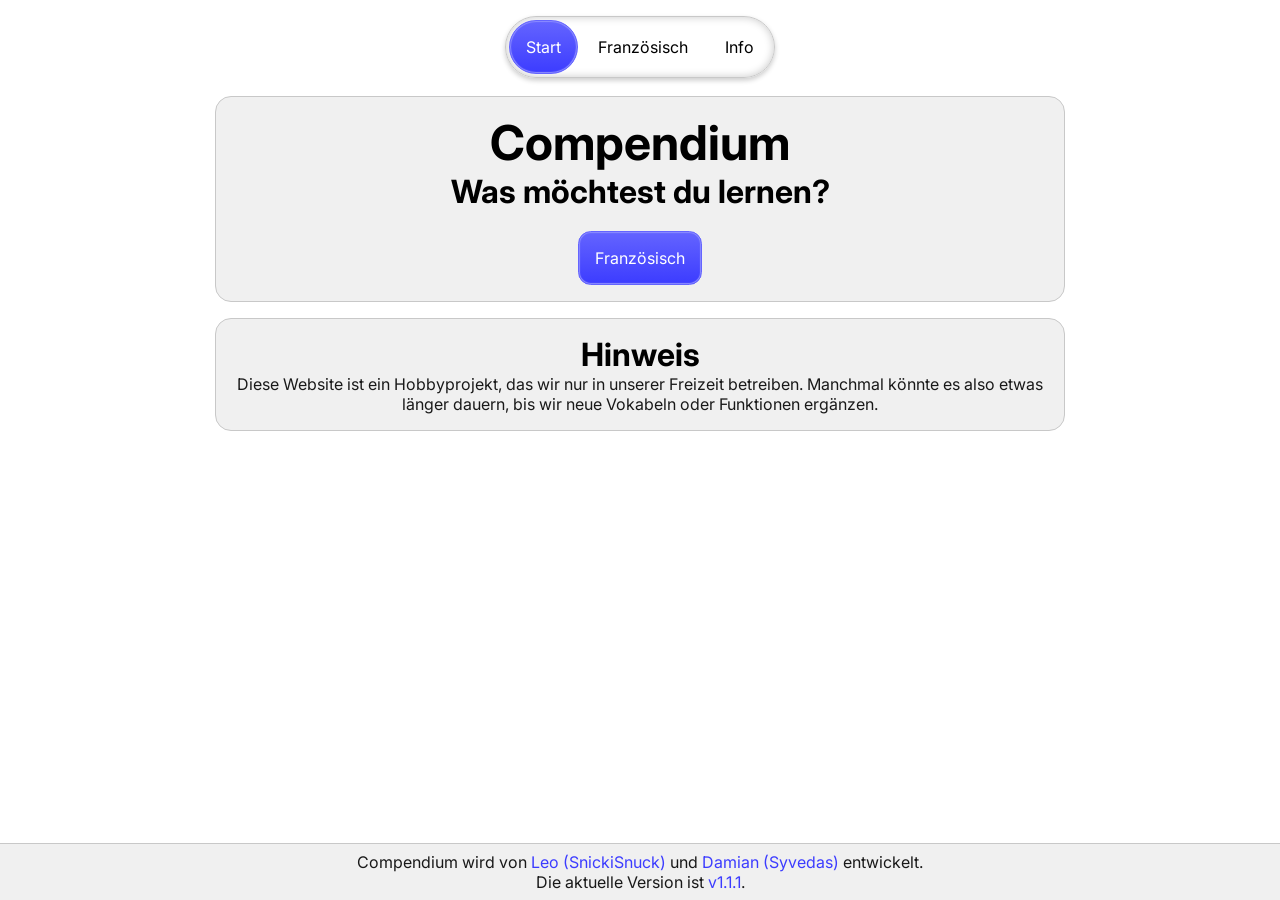
<file: index.html>
<!DOCTYPE html>
<html lang="en">
<head>
  <meta charset="UTF-8">
  <meta name="viewport" content="width=device-width, initial-scale=1.0">
  <title>Compendium</title>
  <link rel="stylesheet" href="style.css">
  <link rel="icon" href="./img/icon.png">
  <link rel="preconnect" href="https://fonts.googleapis.com">
  <link rel="preconnect" href="https://fonts.gstatic.com" crossorigin>
  <link href="https://fonts.googleapis.com/css2?family=Inter:ital,opsz,wght@0,14..32,100..900;1,14..32,100..900&display=swap" rel="stylesheet"> 
</head>
<body>
  <nav>
    <ul>
      <li><a class="nav-active">Start</a></li>
      <li><a href="./french">Französisch</a>
      </li>
      <li><a href="./info">Info</a></li>
    </ul>
  </nav>

  <div class="content-column">
    <div class="main">
      <h1>Compendium</h1><h2>Was möchtest du lernen?</h2><br>
      <a href="./french"><button>Französisch</button></a>
    </div>
    <div class="main">
      <h2>Hinweis</h2>
      <p>Diese Website ist ein Hobbyprojekt, das wir nur in unserer Freizeit betreiben. Manchmal könnte es also etwas länger dauern, bis wir neue Vokabeln oder Funktionen ergänzen.</p>
    </div>
  </div>

<footer>Compendium wird von <a href="https://github.com/SnickiSnuck" target="_blank">Leo (SnickiSnuck)</a> und <a href="https://github.com/Syvedas" target="_blank">Damian (Syvedas)</a> entwickelt. <br>Die aktuelle Version ist <a href="https://github.com/SnickiSnuck/compendium/releases" target="_blank">v1.1.1</a>.</footer>
</body>
</html>
</file>
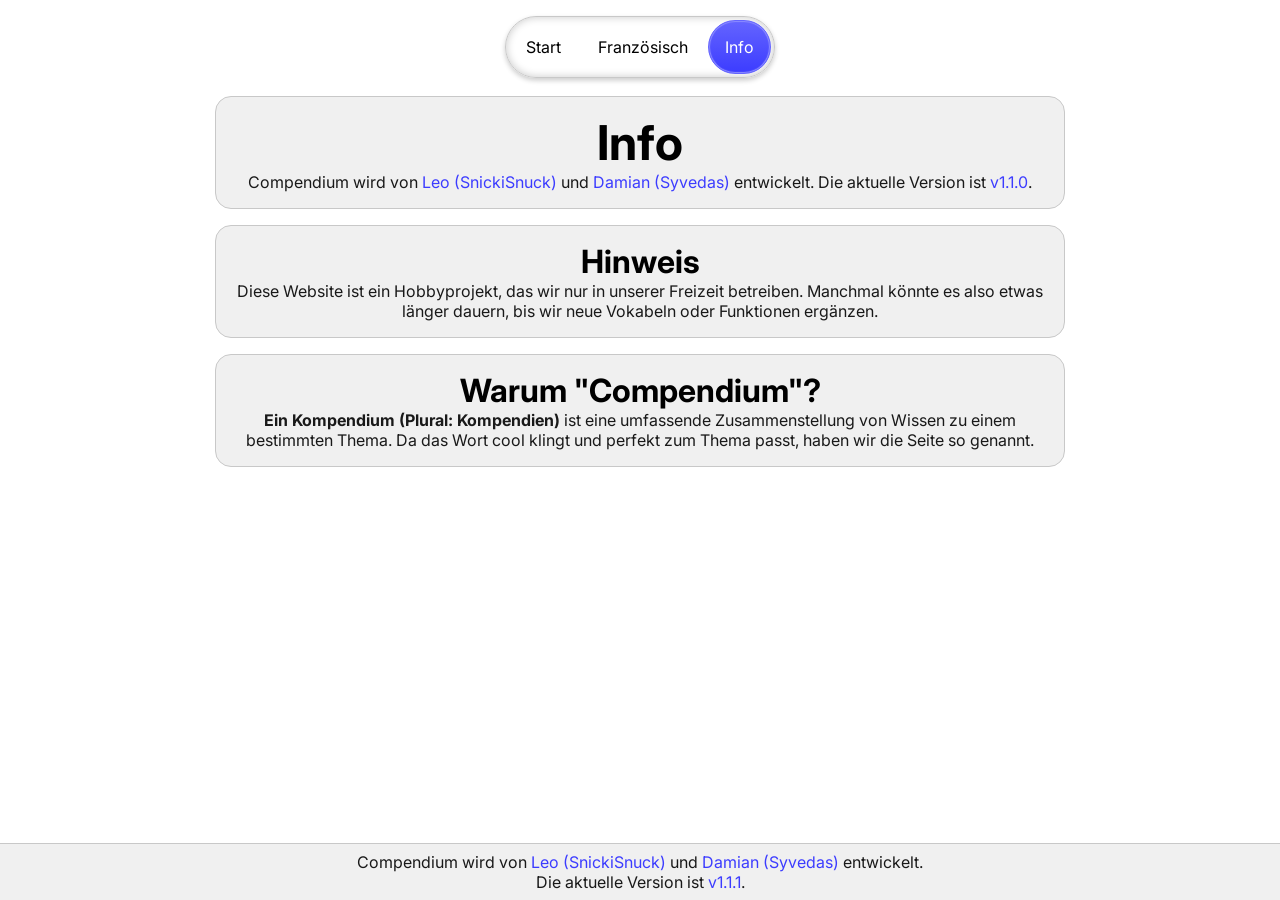
<file: info.html>
<!DOCTYPE html>
<html lang="en">
<head>
  <meta charset="UTF-8">
  <meta name="viewport" content="width=device-width, initial-scale=1.0">
  <title>Compendium</title>
  <link rel="stylesheet" href="style.css">
  <link rel="icon" href="./img/icon.png">
  <link rel="preconnect" href="https://fonts.googleapis.com">
  <link rel="preconnect" href="https://fonts.gstatic.com" crossorigin>
  <link href="https://fonts.googleapis.com/css2?family=Inter:ital,opsz,wght@0,14..32,100..900;1,14..32,100..900&display=swap" rel="stylesheet"> 
</head>
<body>
  <nav>
    <ul>
      <li><a href="./">Start</a></li>
      <li><a href="./french">Französisch</a></li>
      <li><a class="nav-active">Info</a></li>
    </ul>
  </nav>

  <div class="content-column">
    <div class="main">
      <h1>Info</h1>
      <p>Compendium wird von <a href="https://github.com/SnickiSnuck" target="_blank">Leo (SnickiSnuck)</a> und <a href="https://github.com/Syvedas" target="_blank">Damian (Syvedas)</a> entwickelt. Die aktuelle Version ist <a href="https://github.com/SnickiSnuck/compendium/releases" target="_blank">v1.1.0</a>.</p>
    </div>
    <div class="main">
      <h2>Hinweis</h2>
      <p>Diese Website ist ein Hobbyprojekt, das wir nur in unserer Freizeit betreiben. Manchmal könnte es also etwas länger dauern, bis wir neue Vokabeln oder Funktionen ergänzen.</p>
    </div>
    <div class="main">
      <h2>Warum "Compendium"?</h2>
      <p><b>Ein Kompendium (Plural: Kompendien)</b> ist eine umfassende Zusammenstellung von Wissen zu einem bestimmten Thema. Da das Wort cool klingt und perfekt zum Thema passt, haben wir die Seite so genannt.</p>
    </div>
  </div>
  <footer>Compendium wird von <a href="https://github.com/SnickiSnuck" target="_blank">Leo (SnickiSnuck)</a> und <a href="https://github.com/Syvedas" target="_blank">Damian (Syvedas)</a> entwickelt. <br>Die aktuelle Version ist <a href="https://github.com/SnickiSnuck/compendium/releases" target="_blank">v1.1.1</a>.</footer>
</body>
</html>
</file>
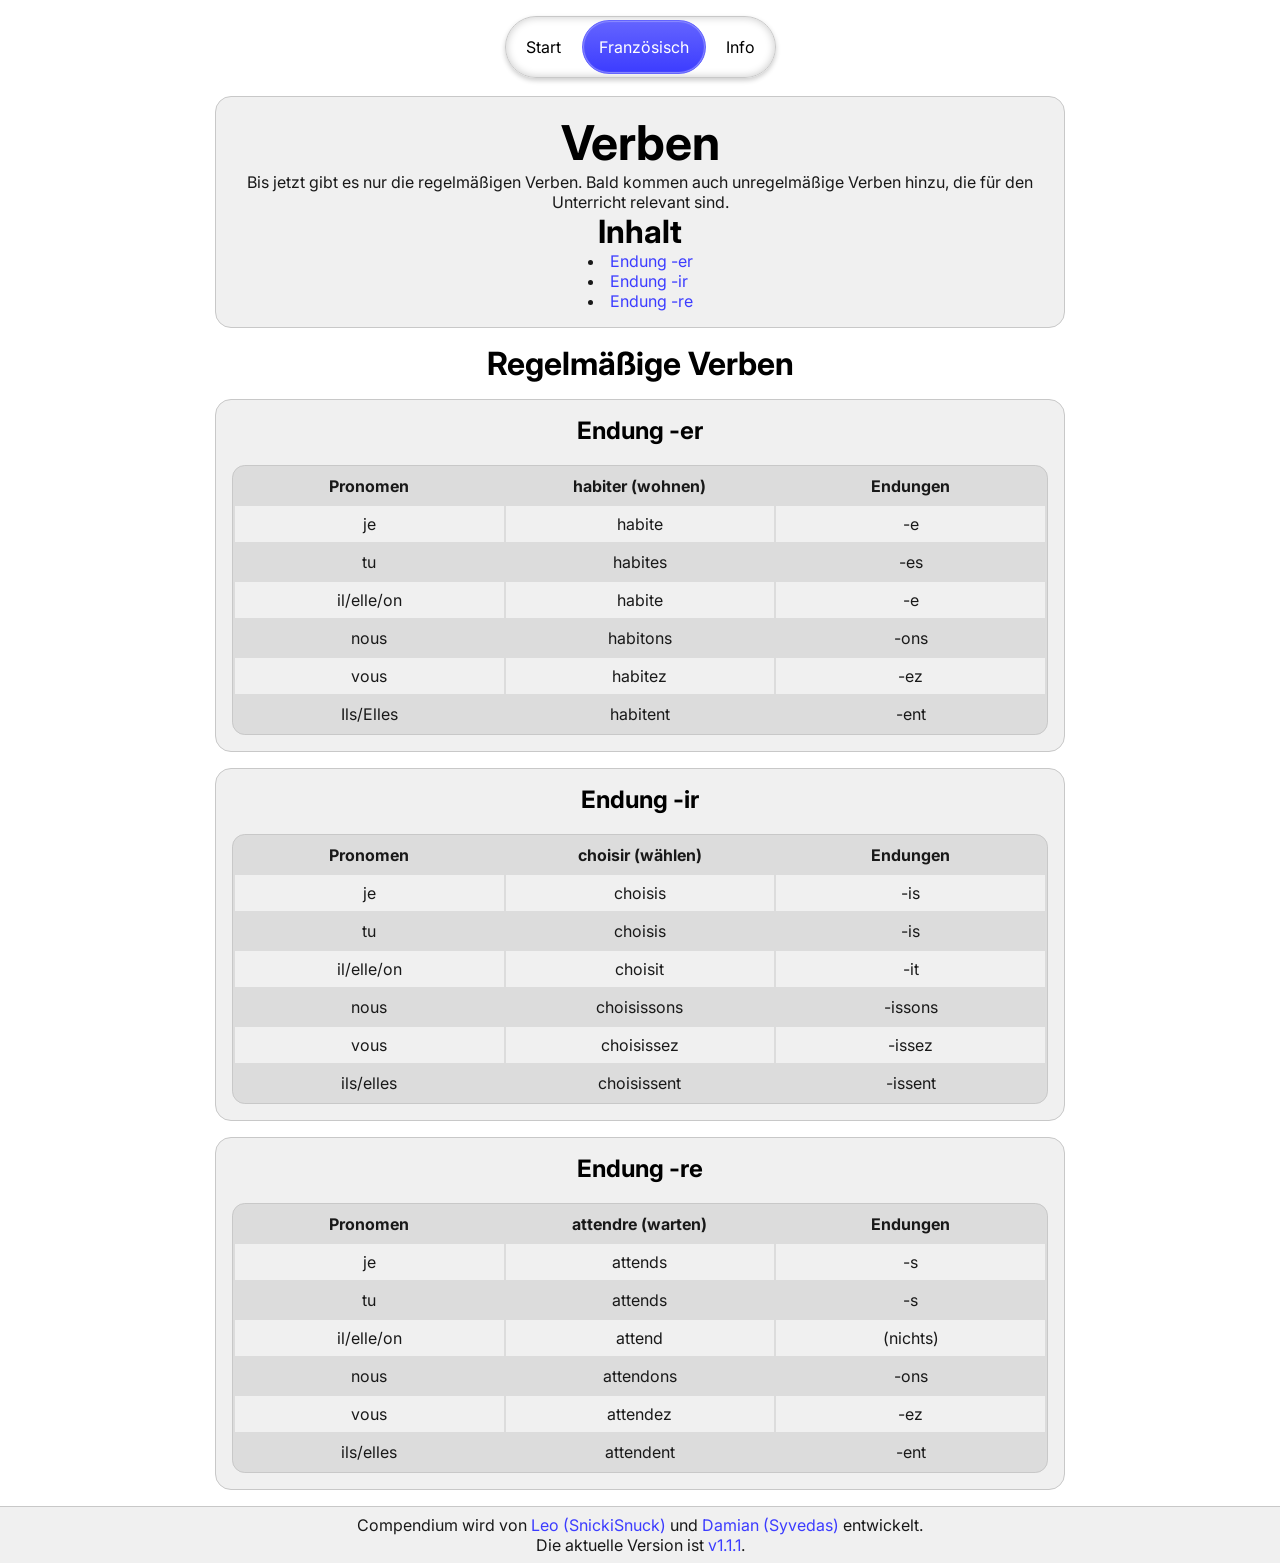
<file: french/verbs.html>
<!DOCTYPE html>
<html lang="en">
<head>
  <meta charset="UTF-8">
  <meta name="viewport" content="width=device-width, initial-scale=1.0">
  <title>Compendium</title>
  <link rel="stylesheet" href="../style.css">
  <link rel="icon" href="../img/icon.png">
  <link rel="preconnect" href="https://fonts.googleapis.com">
  <link rel="preconnect" href="https://fonts.gstatic.com" crossorigin>
  <link href="https://fonts.googleapis.com/css2?family=Inter:ital,opsz,wght@0,14..32,100..900;1,14..32,100..900&display=swap" rel="stylesheet">
</head>
<body id="top">
  <nav>
    <ul>
      <li><a href="../">Start</a></li>
      <li><a href="../french" class="nav-active" style="cursor: pointer;">Französisch</a></li>
      <li><a href="../info">Info</a></li>
    </ul>
  </nav>

<div class="content-column">
    <div class="main">
    <h1>Verben</h1>
    <p>Bis jetzt gibt es nur die regelmäßigen Verben. Bald kommen auch unregelmäßige Verben hinzu, die für den Unterricht relevant sind.</p>
    <h2>Inhalt</h2>
    <ul>
      <li><a href="#regular01">Endung -er</a></li>
      <li><a href="#regular02">Endung -ir</a></li>
      <li><a href="#regular03">Endung -re</a></li>
    </ul>
  </div>

<h2 id="regular01">Regelmäßige Verben</h2>
  <div class="main">
    <h3>Endung -er</h3><br>
    <table>
        <tr>
            <th>Pronomen</th>
            <th>habiter (wohnen)</th>
            <th>Endungen</th>
        </tr>
        <tr>
            <td>je</td>
            <td>habite</td>
            <td>-e</td>
        </tr>
        <tr>
            <td>tu</td>
            <td>habites</td>
            <td>-es</td>
        </tr>
        <tr>
            <td>il/elle/on</td>
            <td>habite</td>
            <td>-e</td>
        </tr>
        <tr>
            <td>nous</td>
            <td>habitons</td>
            <td>-ons</td>
        </tr>
        <tr>
            <td>vous</td>
            <td>habitez</td>
            <td>-ez</td>
        </tr>
        <tr>
            <td>Ils/Elles</td>
            <td>habitent</td>
            <td>-ent</td>
        </tr>
    </table>
  </div>

  <div class="main">
    <h3 id="regular02">Endung -ir</h3><br>
    <table>
        <tr>
            <th>Pronomen</th>
            <th>choisir (wählen)</th>
            <th>Endungen</th>
        </tr>
        <tr>
            <td>je</td>
            <td>choisis</td>
            <td>-is</td>
        </tr>
        <tr>
            <td>tu</td>
            <td>choisis</td>
            <td>-is</td>
        </tr>
        <tr>
            <td>il/elle/on</td>
            <td>choisit</td>
            <td>-it</td>
        </tr>
        <tr>
            <td>nous</td>
            <td>choisissons</td>
            <td>-issons</td>
        </tr>
        <tr>
            <td>vous</td>
            <td>choisissez</td>
            <td>-issez</td>
        </tr>
        <tr>
            <td>ils/elles</td>
            <td>choisissent</td>
            <td>-issent</td>
        </tr>
    </table>
  </div>

  <div class="main">
    <h3 id="regular03">Endung -re</h3><br>
    <table>
        <tr>
            <th>Pronomen</th>
            <th>attendre (warten)</th>
            <th>Endungen</th>
        </tr>
        <tr>
            <td>je</td>
            <td>attends</td>
            <td>-s</td>
        </tr>
        <tr>
            <td>tu</td>
            <td>attends</td>
            <td>-s</td>
        </tr>
        <tr>
            <td>il/elle/on</td>
            <td>attend</td>
            <td>(nichts)</td>
        </tr>
        <tr>
            <td>nous</td>
            <td>attendons</td>
            <td>-ons</td>
        </tr>
        <tr>
            <td>vous</td>
            <td>attendez</td>
            <td>-ez</td>
        </tr>
        <tr>
            <td>ils/elles</td>
            <td>attendent</td>
            <td>-ent</td>
        </tr>
    </table>
  </div>
</div>

<button class="scroll-button" id="scrollButton"><img src="../img/arrow.png" alt=""></button>
<footer>Compendium wird von <a href="https://github.com/SnickiSnuck" target="_blank">Leo (SnickiSnuck)</a> und <a href="https://github.com/Syvedas" target="_blank">Damian (Syvedas)</a> entwickelt. <br> Die aktuelle Version ist <a href="https://github.com/SnickiSnuck/compendium/releases" target="_blank">v1.1.1</a>.</footer>

<script src="../script.js"></script>
</body>
</html>
</file>
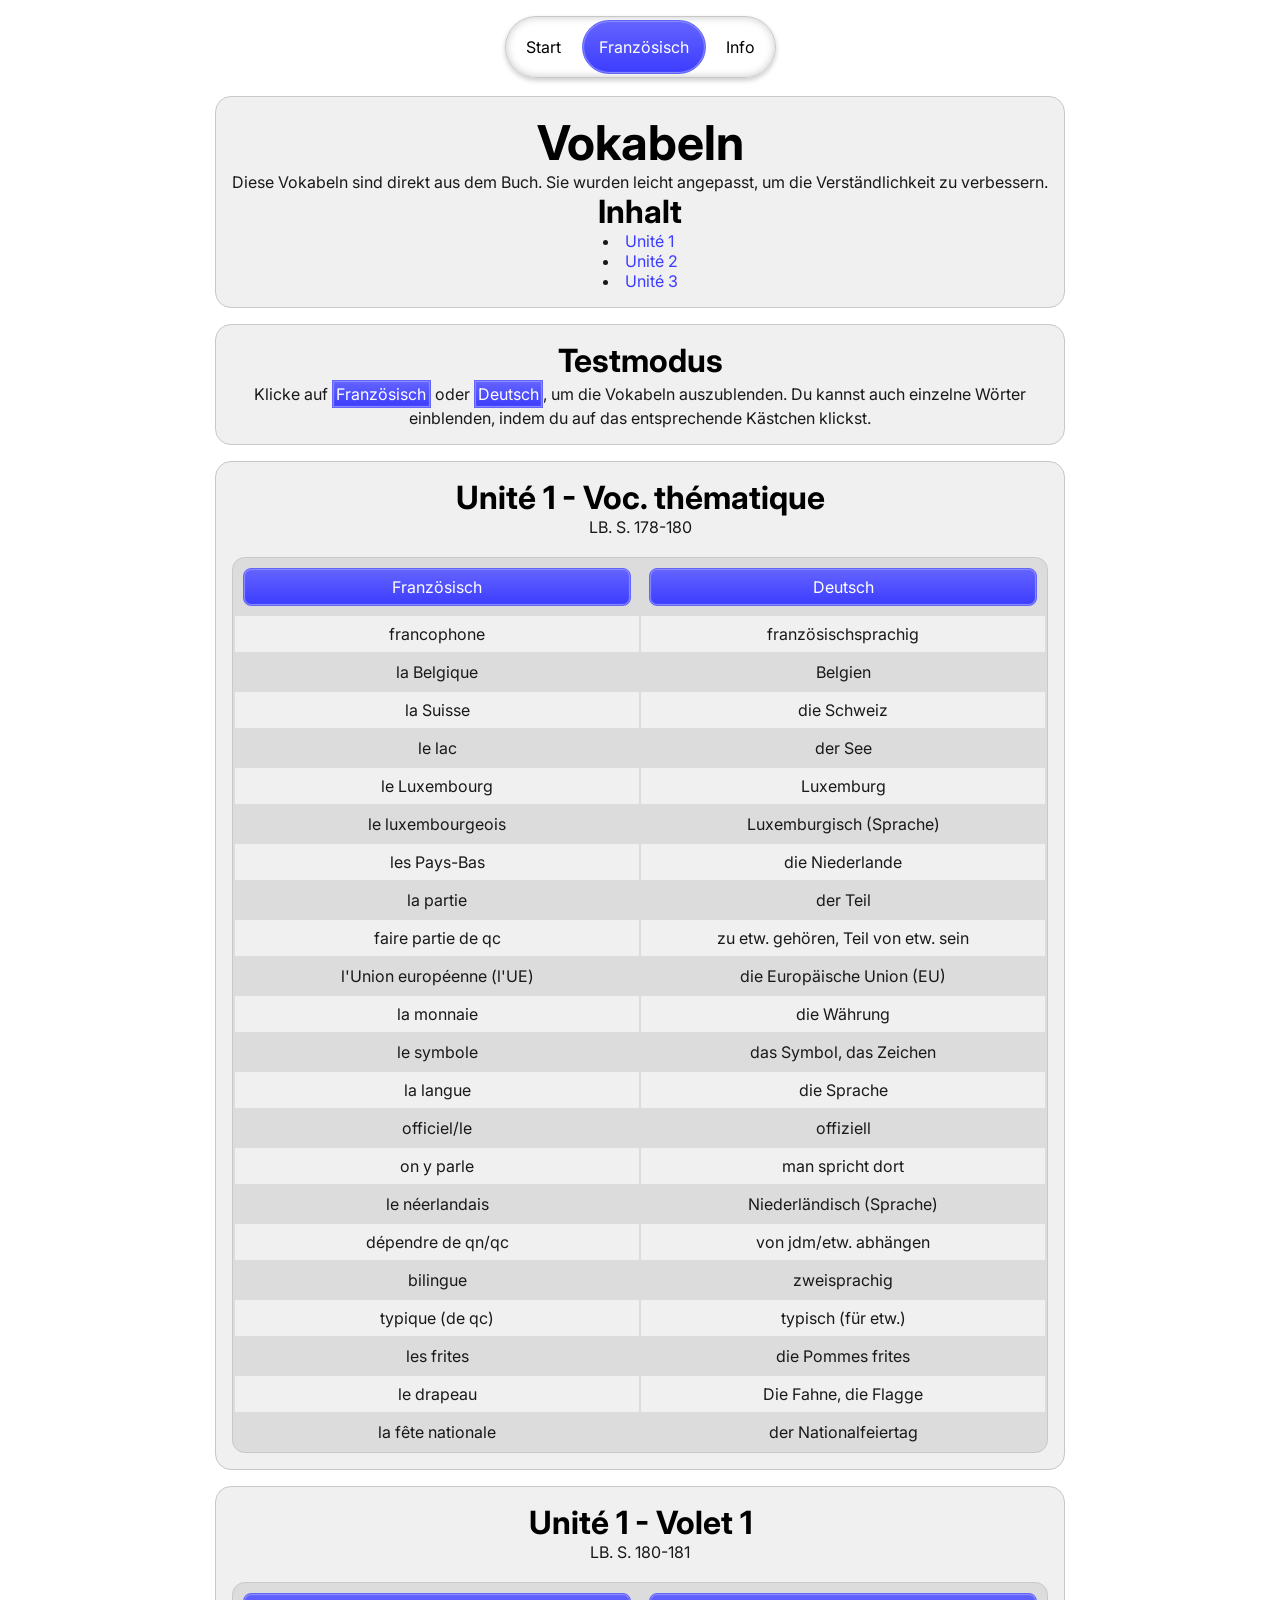
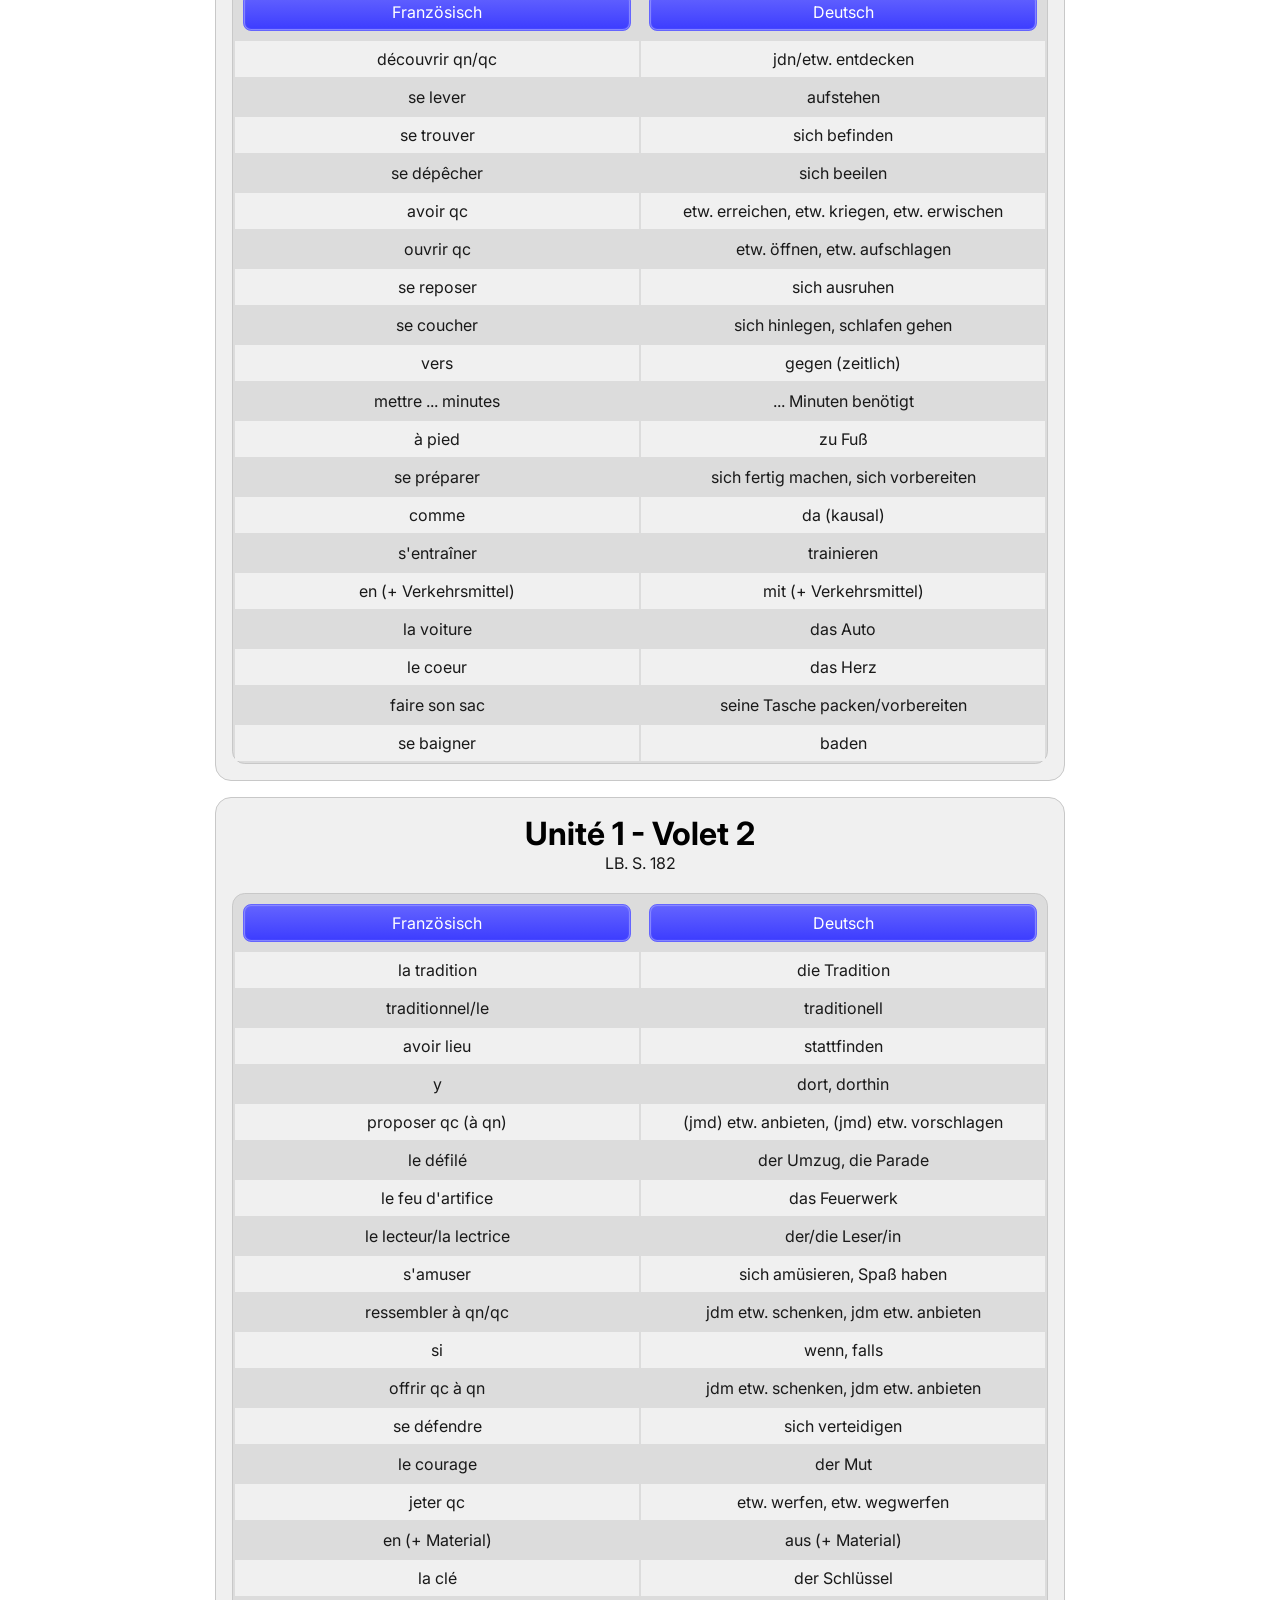
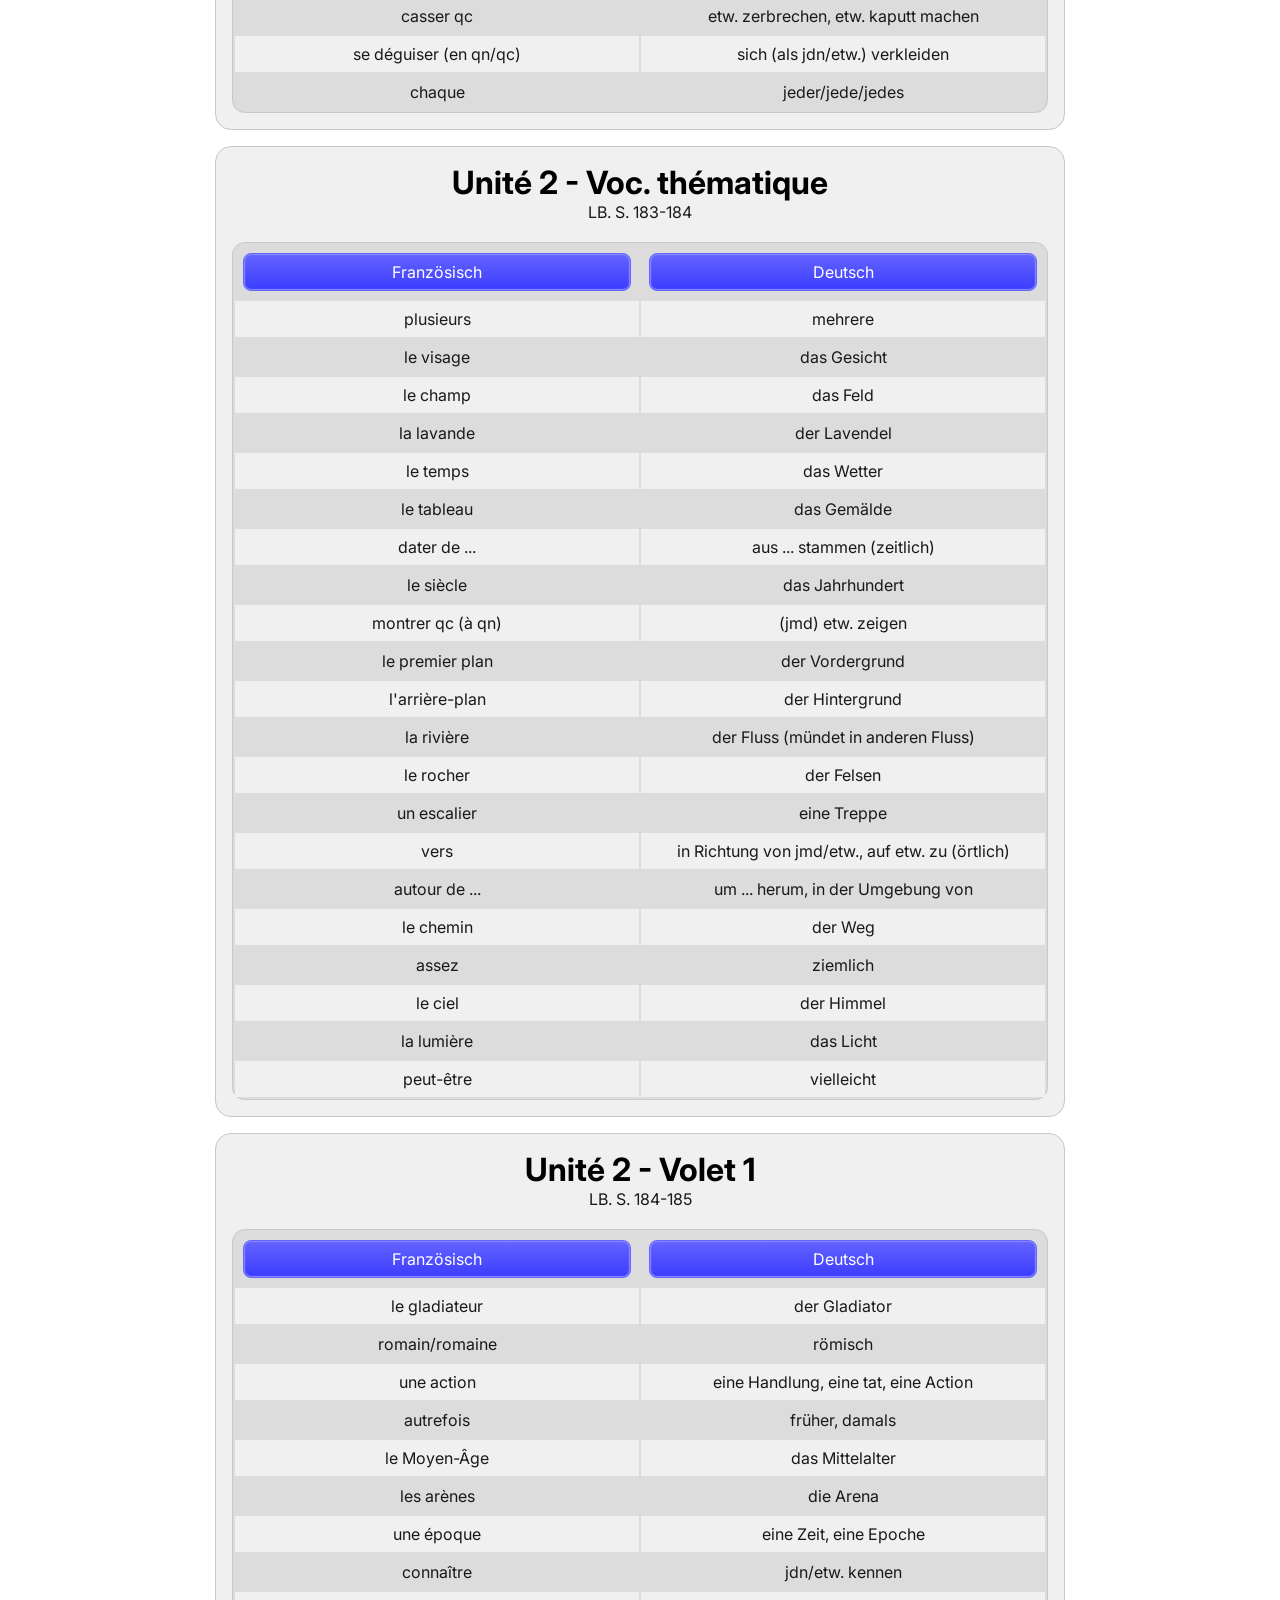
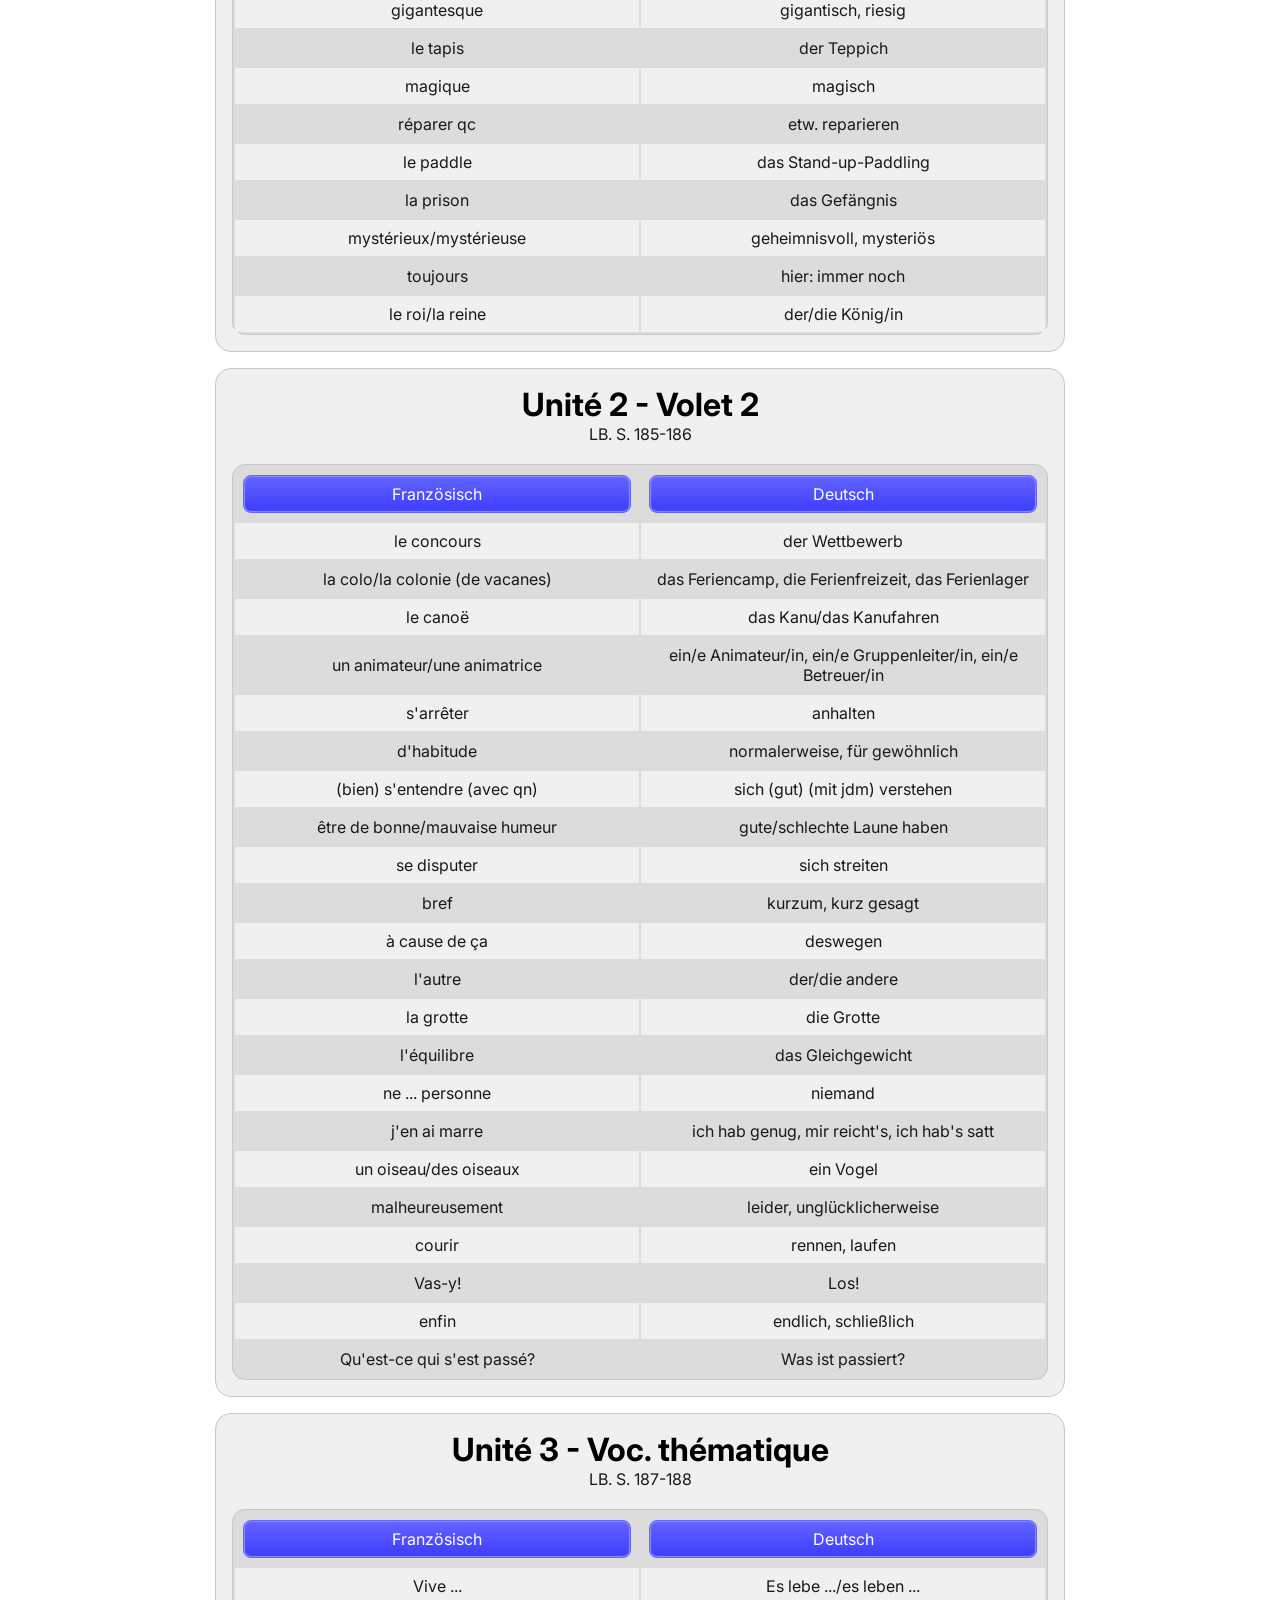
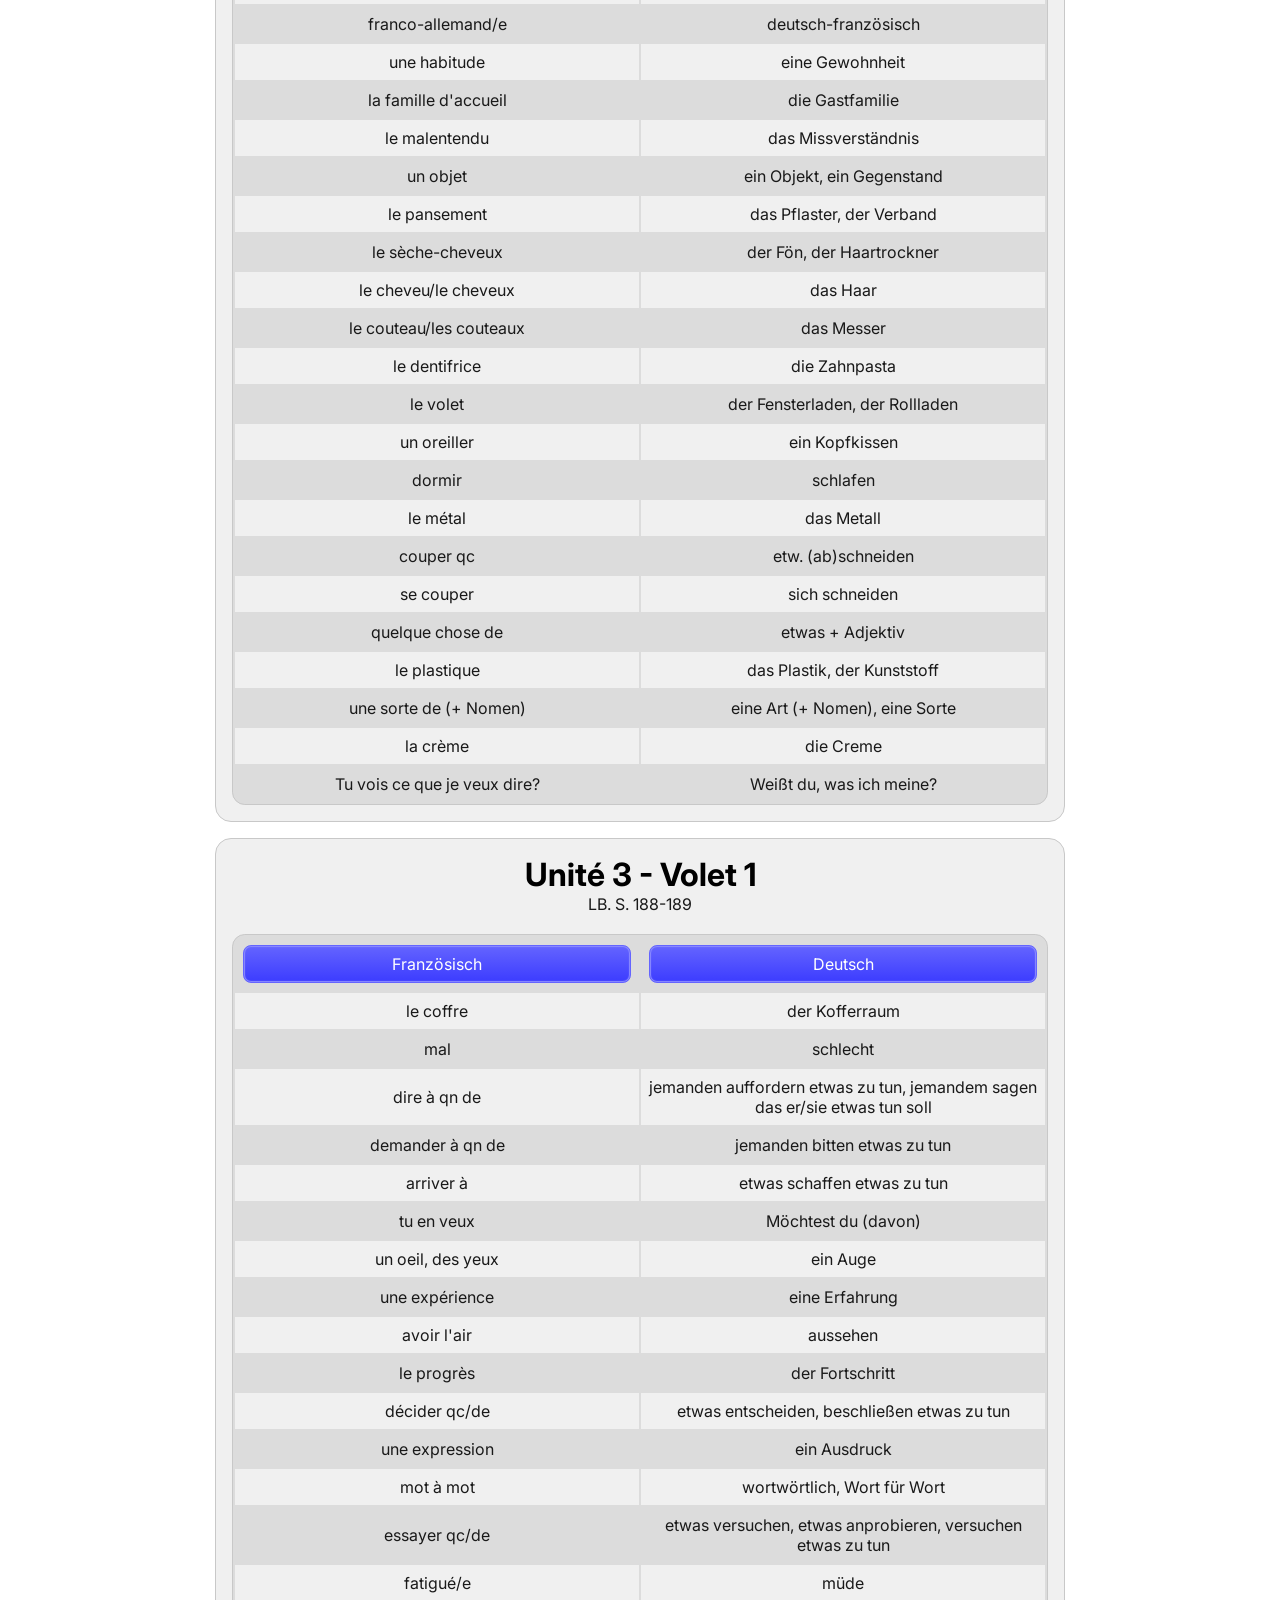
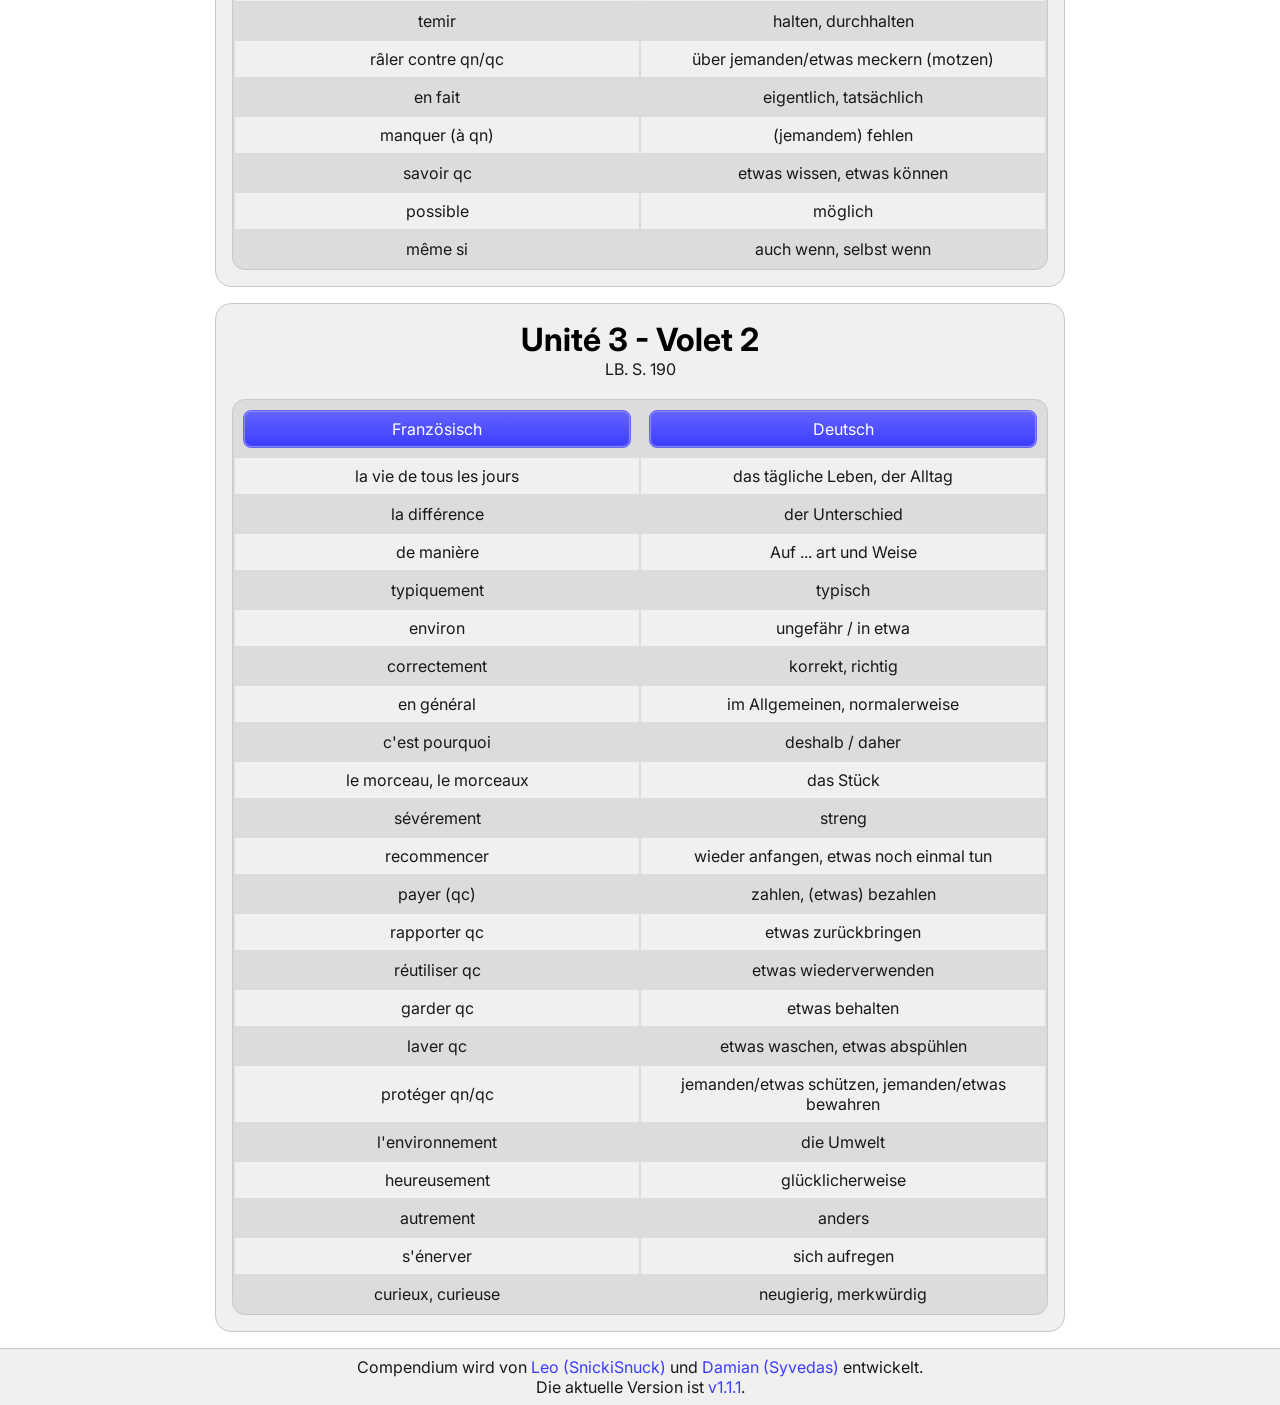
<file: french/vocab.html>
<!DOCTYPE html>
<html lang="en">
<head>
  <meta charset="UTF-8">
  <meta name="viewport" content="width=device-width, initial-scale=1.0">
  <title>Compendium</title>
  <link rel="stylesheet" href="../style.css">
  <link rel="icon" href="../img/icon.png">
  <link rel="preconnect" href="https://fonts.googleapis.com">
  <link rel="preconnect" href="https://fonts.gstatic.com" crossorigin>
  <link href="https://fonts.googleapis.com/css2?family=Inter:ital,opsz,wght@0,14..32,100..900;1,14..32,100..900&display=swap" rel="stylesheet">
</head>
<body>
  <nav>
    <ul>
      <li><a href="../">Start</a></li>
      <li><a href="../french" class="nav-active" style="cursor: pointer;">Französisch</a></li>
      <li><a href="../info">Info</a></li>
    </ul>
  </nav>

<div class="content-column">
    <div class="main">
    <h1>Vokabeln</h1>
    <p>Diese Vokabeln sind direkt aus dem Buch. Sie wurden leicht angepasst, um die Verständlichkeit zu verbessern.</p>
    <h2>Inhalt</h2>
    <ul>
      <li><a href="#unit01">Unité 1</a></li>
      <li><a href="#unit02">Unité 2</a></li>
      <li><a href="#unit03">Unité 3</a></li>
    </ul>
  </div>

  <div class="main">
    <h2>Testmodus</h2>
    <p>Klicke auf <button style="padding: .2rem; border-radius: 0;" onclick="toggleCover(1)">Französisch</button> oder <button style="padding: .2rem; border-radius: 0;" onclick="toggleCover(2)">Deutsch</button>, um die Vokabeln auszublenden. Du kannst auch einzelne Wörter einblenden, indem du auf das entsprechende Kästchen klickst.</p>
  </div>

  <div class="main">
    <h2 id="unit01">Unité 1 - Voc. thématique</h2>
    <p>LB. S. 178-180</p><br>
    <table>
            <th><button onclick="toggleCover(1)">Französisch</button></th>
            <th><button onclick="toggleCover(2)">Deutsch</button></th>
        <tr>
            <td>francophone</td>
            <td>französischsprachig</td>
        </tr>
        <tr>
            <td>la Belgique</td>
            <td>Belgien</td>
        </tr>
        <tr>
            <td>la Suisse</td>
            <td>die Schweiz</td>
        </tr>
        <tr>
            <td>le lac</td>
            <td>der See</td>
        </tr>
        <tr>
            <td>le Luxembourg</td>
            <td>Luxemburg</td>
        </tr>
        <tr>
            <td>le luxembourgeois</td>
            <td>Luxemburgisch (Sprache)</td>
        </tr>
        <tr>
            <td>les Pays-Bas</td>
            <td>die Niederlande</td>
        </tr>
        <tr>
            <td>la partie</td>
            <td>der Teil</td>
        </tr>
        <tr>
            <td>faire partie de qc</td>
            <td>zu etw. gehören, Teil von etw. sein</td>
        </tr>
        <tr>
            <td>l'Union européenne (l'UE)</td>
            <td>die Europäische Union (EU)</td>
        </tr>
        <tr>
            <td>la monnaie</td>
            <td>die Währung</td>
        </tr>
        <tr>
            <td>le symbole</td>
            <td>das Symbol, das Zeichen</td>
        </tr>
        <tr>
            <td>la langue</td>
            <td>die Sprache</td>
        </tr>
        <tr>
            <td>officiel/le</td>
            <td>offiziell</td>
        </tr>
        <tr>
            <td>on y parle</td>
            <td>man spricht dort</td>
        </tr>
        <tr>
            <td>le néerlandais</td>
            <td>Niederländisch (Sprache)</td>
        </tr>
        <tr>
            <td>dépendre de qn/qc</td>
            <td>von jdm/etw. abhängen</td>
        </tr>
        <tr>
            <td>bilingue</td>
            <td>zweisprachig</td>
        </tr>
        <tr>
            <td>typique (de qc)</td>
            <td>typisch (für etw.)</td>
        </tr>
        <tr>
            <td>les frites</td>
            <td>die Pommes frites</td>
        </tr>
        <tr>
            <td>le drapeau</td>
            <td>Die Fahne, die Flagge</td>
        </tr>
        <tr>
            <td>la fête nationale</td>
            <td>der Nationalfeiertag</td>
        </tr>
    </table>
  </div>

  <div class="main">
    <h2>Unité 1 - Volet 1</h2>
    <p>LB. S. 180-181</p><br>
    <table>
        <tr>
            <th><button onclick="toggleCover(1)">Französisch</button></th>
            <th><button onclick="toggleCover(2)">Deutsch</button></th>
        </tr>
        <tr>
            <td>découvrir qn/qc</td>
            <td>jdn/etw. entdecken</td>
        </tr>
        <tr>
            <td>se lever</td>
            <td>aufstehen</td>
        </tr>
        <tr>
            <td>se trouver</td>
            <td>sich befinden</td>
        </tr>
        <tr>
            <td>se dépêcher</td>
            <td>sich beeilen</td>
        </tr>
        <tr>
            <td>avoir qc</td>
            <td>etw. erreichen, etw. kriegen, etw. erwischen</td>
        </tr>
        <tr>
            <td>ouvrir qc</td>
            <td>etw. öffnen, etw. aufschlagen</td>
        </tr>
        <tr>
            <td>se reposer</td>
            <td>sich ausruhen</td>
        </tr>
        <tr>
            <td>se coucher</td>
            <td>sich hinlegen, schlafen gehen</td>
        </tr>
        <tr>
            <td>vers</td>
            <td>gegen (zeitlich)</td>
        </tr>
        <tr>
            <td>mettre ... minutes</td>
            <td>... Minuten benötigt</td>
        </tr>
        <tr>
            <td>à pied</td>
            <td>zu Fuß</td>
        </tr>
        <tr>
            <td>se préparer</td>
            <td>sich fertig machen, sich vorbereiten</td>
        </tr>
        <tr>
            <td>comme</td>
            <td>da (kausal)</td>
        </tr>
        <tr>
            <td>s'entraîner</td>
            <td>trainieren</td>
        </tr>
        <tr>
            <td>en (+ Verkehrsmittel)</td>
            <td>mit (+ Verkehrsmittel)</td>
        </tr>
        <tr>
            <td>la voiture</td>
            <td>das Auto</td>
        </tr>
        <tr>
            <td>le coeur</td>
            <td>das Herz</td>
        </tr>
        <tr>
            <td>faire son sac</td>
            <td>seine Tasche packen/vorbereiten</td>
        </tr>
        <tr>
            <td>se baigner</td>
            <td>baden</td>
        </tr>
    </table>
  </div>

  <div class="main">
    <h2>Unité 1 - Volet 2</h2>
    <p>LB. S. 182</p><br>
    <table>
        <tr>
            <th><button onclick="toggleCover(1)">Französisch</button></th>
            <th><button onclick="toggleCover(2)">Deutsch</button></th>
        </tr>
        <tr>
            <td>la tradition</td>
            <td>die Tradition</td>
        </tr>
        <tr>
            <td>traditionnel/le</td>
            <td>traditionell</td>
        </tr>
        <tr>
            <td>avoir lieu</td>
            <td>stattfinden</td>
        </tr>
        <tr>
            <td>y</td>
            <td>dort, dorthin</td>
        </tr>
        <tr>
            <td>proposer qc (à qn)</td>
            <td>(jmd) etw. anbieten, (jmd) etw. vorschlagen</td>
        </tr>
        <tr>
            <td>le défilé</td>
            <td>der Umzug, die Parade</td>
        </tr>
        <tr>
            <td>le feu d'artifice</td>
            <td>das Feuerwerk</td>
        </tr>
        <tr>
            <td>le lecteur/la lectrice</td>
            <td>der/die Leser/in</td>
        </tr>
        <tr>
            <td>s'amuser</td>
            <td>sich amüsieren, Spaß haben</td>
        </tr>
        <tr>
            <td>ressembler à qn/qc</td>
            <td>jdm etw. schenken, jdm etw. anbieten</td>
        </tr>
        <tr>
            <td>si</td>
            <td>wenn, falls</td>
        </tr>
        <tr>
            <td>offrir qc à qn</td>
            <td>jdm etw. schenken, jdm etw. anbieten</td>
        </tr>
        <tr>
            <td>se défendre</td>
            <td>sich verteidigen</td>
        </tr>
        <tr>
            <td>le courage</td>
            <td>der Mut</td>
        </tr>
        <tr>
            <td>jeter qc</td>
            <td>etw. werfen, etw. wegwerfen</td>
        </tr>
        <tr>
            <td>en (+ Material)</td>
            <td>aus (+ Material)</td>
        </tr>
        <tr>
            <td>la clé</td>
            <td>der Schlüssel</td>
        </tr>
        <tr>
            <td>casser qc</td>
            <td>etw. zerbrechen, etw. kaputt machen</td>
        </tr>
        <tr>
            <td>se déguiser (en qn/qc)</td>
            <td>sich (als jdn/etw.) verkleiden</td>
        </tr>
        <tr>
            <td>chaque</td>
            <td>jeder/jede/jedes</td>
        </tr>
    </table>
  </div>

  <div class="main">
    <h2 id="unit02">Unité 2 - Voc. thématique</h2>
    <p>LB. S. 183-184</p><br>
    <table>
        <tr>
            <th><button onclick="toggleCover(1)">Französisch</button></th>
            <th><button onclick="toggleCover(2)">Deutsch</button></th>
        </tr>
        <tr>
            <td>plusieurs</td>
            <td>mehrere</td>
        </tr>
        <tr>
            <td>le visage</td>
            <td>das Gesicht</td>
        </tr>
        <tr>
            <td>le champ</td>
            <td>das Feld</td>
        </tr>
        <tr>
            <td>la lavande</td>
            <td>der Lavendel</td>
        </tr>
        <tr>
            <td>le temps</td>
            <td>das Wetter</td>
        </tr>
        <tr>
            <td>le tableau</td>
            <td>das Gemälde</td>
        </tr>
        <tr>
            <td>dater de ...</td>
            <td>aus ... stammen (zeitlich)</td>
        </tr>
        <tr>
            <td>le siècle</td>
            <td>das Jahrhundert</td>
        </tr>
        <tr>
            <td>montrer qc (à qn)</td>
            <td>(jmd) etw. zeigen</td>
        </tr>
        <tr>
            <td>le premier plan</td>
            <td>der Vordergrund</td>
        </tr>
        <tr>
            <td>l'arrière-plan</td>
            <td>der Hintergrund</td>
        </tr>
        <tr>
            <td>la rivière</td>
            <td>der Fluss (mündet in anderen Fluss)</td>
        </tr>
        <tr>
            <td>le rocher</td>
            <td>der Felsen</td>
        </tr>
        <tr>
            <td>un escalier</td>
            <td>eine Treppe</td>
        </tr>
        <tr>
            <td>vers</td>
            <td>in Richtung von jmd/etw., auf etw. zu (örtlich)</td>
        </tr>
        <tr>
            <td>autour de ...</td>
            <td>um ... herum, in der Umgebung von</td>
        </tr>
        <tr>
            <td>le chemin</td>
            <td>der Weg</td>
        </tr>
        <tr>
            <td>assez</td>
            <td>ziemlich</td>
        </tr>
        <tr>
            <td>le ciel</td>
            <td>der Himmel</td>
        </tr>
        <tr>
            <td>la lumière</td>
            <td>das Licht</td>
        </tr>
        <tr>
            <td>peut-être</td>
            <td>vielleicht</td>
        </tr>
    </table>
  </div>

  <div class="main">
    <h2>Unité 2 - Volet 1</h2>
    <p>LB. S. 184-185</p><br>
    <table>
        <tr>
            <th><button onclick="toggleCover(1)">Französisch</button></th>
            <th><button onclick="toggleCover(2)">Deutsch</button></th>
        </tr>
        <tr>
            <td>le gladiateur</td>
            <td>der Gladiator</td>
        </tr>
        <tr>
            <td>romain/romaine</td>
            <td>römisch</td>
        </tr>
        <tr>
            <td>une action</td>
            <td>eine Handlung, eine tat, eine Action</td>
        </tr>
        <tr>
            <td>autrefois</td>
            <td>früher, damals</td>
        </tr>
        <tr>
            <td>le Moyen-Âge</td>
            <td>das Mittelalter</td>
        </tr>
        <tr>
            <td>les arènes</td>
            <td>die Arena</td>
        </tr>
        <tr>
            <td>une époque</td>
            <td>eine Zeit, eine Epoche</td>
        </tr>
        <tr>
            <td>connaître</td>
            <td>jdn/etw. kennen</td>
        </tr>
        <tr>
            <td>gigantesque</td>
            <td>gigantisch, riesig</td>
        </tr>
        <tr>
            <td>le tapis</td>
            <td>der Teppich</td>
        </tr>
        <tr>
            <td>magique</td>
            <td>magisch</td>
        </tr>
        <tr>
            <td>réparer qc</td>
            <td>etw. reparieren</td>
        </tr>
        <tr>
            <td>le paddle</td>
            <td>das Stand-up-Paddling</td>
        </tr>
        <tr>
            <td>la prison</td>
            <td>das Gefängnis</td>
        </tr>
        <tr>
            <td>mystérieux/mystérieuse</td>
            <td>geheimnisvoll, mysteriös</td>
        </tr>
        <tr>
            <td>toujours</td>
            <td>hier: immer noch</td>
        </tr>
        <tr>
            <td>le roi/la reine</td>
            <td>der/die König/in</td>
        </tr>
    </table>
  </div>

  <div class="main">
    <h2>Unité 2 - Volet 2</h2>
    <p>LB. S. 185-186</p><br>
    <table>
        <tr>
            <th><button onclick="toggleCover(1)">Französisch</button></th>
            <th><button onclick="toggleCover(2)">Deutsch</button></th>
        </tr>
        <tr>
            <td>le concours</td>
            <td>der Wettbewerb</td>
        </tr>
        <tr>
            <td>la colo/la colonie (de vacanes)</td>
            <td>das Feriencamp, die Ferienfreizeit, das Ferienlager</td>
        </tr>
        <tr>
            <td>le canoë</td>
            <td>das Kanu/das Kanufahren</td>
        </tr>
        <tr>
            <td>un animateur/une animatrice</td>
            <td>ein/e Animateur/in, ein/e Gruppenleiter/in, ein/e Betreuer/in</td>
        </tr>
        <tr>
            <td>s'arrêter</td>
            <td>anhalten</td>
        </tr>
        <tr>
            <td>d'habitude</td>
            <td>normalerweise, für gewöhnlich</td>
        </tr>
        <tr>
            <td>(bien) s'entendre (avec qn)</td>
            <td>sich (gut) (mit jdm) verstehen</td>
        </tr>
        <tr>
            <td>être de bonne/mauvaise humeur</td>
            <td>gute/schlechte Laune haben</td>
        </tr>
        <tr>
            <td>se disputer</td>
            <td>sich streiten</td>
        </tr>
        <tr>
            <td>bref</td>
            <td>kurzum, kurz gesagt</td>
        </tr>
        <tr>
            <td>à cause de ça</td>
            <td>deswegen</td>
        </tr>
        <tr>
            <td>l'autre</td>
            <td>der/die andere</td>
        </tr>
        <tr>
            <td>la grotte</td>
            <td>die Grotte</td>
        </tr>
        <tr>
            <td>l'équilibre</td>
            <td>das Gleichgewicht</td>
        </tr>
        <tr>
            <td>ne ... personne</td>
            <td>niemand</td>
        </tr>
        <tr>
            <td>j'en ai marre</td>
            <td>ich hab genug, mir reicht's, ich hab's satt</td>
        </tr>
        <tr>
            <td>un oiseau/des oiseaux</td>
            <td>ein Vogel</td>
        </tr>
        <tr>
            <td>malheureusement</td>
            <td>leider, unglücklicherweise</td>
        </tr>
        <tr>
            <td>courir</td>
            <td>rennen, laufen</td>
        </tr>
        <tr>
            <td>Vas-y!</td>
            <td>Los!</td>
        </tr>
        <tr>
            <td>enfin</td>
            <td>endlich, schließlich</td>
        </tr>
        <tr>
            <td>Qu'est-ce qui s'est passé?</td>
            <td>Was ist passiert?</td>
        </tr>
    </table>
  </div>

  <div class="main">
    <h2 id="unit03">Unité 3 - Voc. thématique</h2>
    <p>LB. S. 187-188</p><br>
    <table>
        <tr>
            <th><button onclick="toggleCover(1)">Französisch</button></th>
            <th><button onclick="toggleCover(2)">Deutsch</button></th>
        </tr>
        <tr>
            <td>Vive ...</td>
            <td>Es lebe .../es leben ...</td>
        </tr>
        <tr>
            <td>franco-allemand/e</td>
            <td>deutsch-französisch</td>
        </tr>
        <tr>
            <td>une habitude</td>
            <td>eine Gewohnheit</td>
        </tr>
        <tr>
            <td>la famille d'accueil</td>
            <td>die Gastfamilie</td>
        </tr>
        <tr>
            <td>le malentendu</td>
            <td>das Missverständnis</td>
        </tr>
        <tr>
            <td>un objet</td>
            <td>ein Objekt, ein Gegenstand</td>
        </tr>
        <tr>
            <td>le pansement</td>
            <td>das Pflaster, der Verband</td>
        </tr>
        <tr>
            <td>le sèche-cheveux</td>
            <td>der Fön, der Haartrockner</td>
        </tr>
        <tr>
            <td>le cheveu/le cheveux</td>
            <td>das Haar</td>
        </tr>
        <tr>
            <td>le couteau/les couteaux</td>
            <td>das Messer</td>
        </tr>
        <tr>
            <td>le dentifrice</td>
            <td>die Zahnpasta</td>
        </tr>
        <tr>
            <td>le volet</td>
            <td>der Fensterladen, der Rollladen</td>
        </tr>
        <tr>
            <td>un oreiller</td>
            <td>ein Kopfkissen</td>
        </tr>
        <tr>
            <td>dormir</td>
            <td>schlafen</td>
        </tr>
        <tr>
            <td>le métal</td>
            <td>das Metall</td>
        </tr>
        <tr>
            <td>couper qc</td>
            <td>etw. (ab)schneiden</td>
        </tr>
        <tr>
            <td>se couper</td>
            <td>sich schneiden</td>
        </tr>
        <tr>
            <td>quelque chose de</td>
            <td>etwas + Adjektiv</td>
        </tr>
        <tr>
            <td>le plastique</td>
            <td>das Plastik, der Kunststoff</td>
        </tr>
        <tr>
            <td>une sorte de (+ Nomen)</td>
            <td>eine Art (+ Nomen), eine Sorte</td>
        </tr>
        <tr>
            <td>la crème</td>
            <td>die Creme</td>
        </tr>
        <tr>
            <td>Tu vois ce que je veux dire?</td>
            <td>Weißt du, was ich meine?</td>
        </tr>
    </table>
  </div>

  <div class="main">
    <h2>Unité 3 - Volet 1</h2>
    <p>LB. S. 188-189</p><br>
    <table>
        <tr>
            <th><button onclick="toggleCover(1)">Französisch</button></th>
            <th><button onclick="toggleCover(2)">Deutsch</button></th>
        </tr>
        <tr>
            <td>le coffre</td>
            <td>der Kofferraum</td>
        </tr>

        <tr>
            <td>mal</td>
            <td>schlecht</td>
        </tr>

        <tr>
            <td>dire à qn de</td>
            <td>jemanden auffordern etwas zu tun, jemandem sagen das er/sie etwas tun soll</td>
        </tr>

        <tr>
            <td>demander à qn de</td>
            <td>jemanden bitten etwas zu tun</td>
        </tr>

        <tr>
            <td>arriver à</td>
            <td>etwas schaffen etwas zu tun</td>
        </tr>

        <tr>
            <td>tu en veux</td>
            <td>Möchtest du (davon)</td>
        </tr>

        <tr>
            <td>un oeil, des yeux</td>
            <td>ein Auge</td>
        </tr>

        <tr>
            <td>une expérience</td>
            <td>eine Erfahrung</td>
        </tr>

        <tr>
            <td>avoir l'air</td>
            <td>aussehen</td>
        </tr>

        <tr>
            <td>le progrès</td>
            <td>der Fortschritt</td>
        </tr>

        <tr>
            <td>décider qc/de</td>
            <td>etwas entscheiden, beschließen etwas zu tun</td>
        </tr>

        <tr>
            <td>une expression</td>
            <td>ein Ausdruck</td>
        </tr>

        <tr>
            <td>mot à mot</td>
            <td>wortwörtlich, Wort für Wort</td>
        </tr>

        <tr>
            <td>essayer qc/de</td>
            <td>etwas versuchen, etwas anprobieren, versuchen etwas zu tun</td>
        </tr>

        <tr>
            <td>fatigué/e</td>
            <td>müde</td>
        </tr>

        <tr>
            <td>temir</td>
            <td>halten, durchhalten</td>
        </tr>

        <tr>
            <td>râler contre qn/qc</td>
            <td>über jemanden/etwas meckern (motzen)</td>
        </tr>

        <tr>
            <td>en fait</td>
            <td>eigentlich, tatsächlich</td>
        </tr>

        <tr>
            <td>manquer (à qn)</td>
            <td>(jemandem) fehlen</td>
        </tr>

        <tr>
            <td>savoir qc</td>
            <td>etwas wissen, etwas können</td>
        </tr>

        <tr>
            <td>possible</td>
            <td>möglich</td>
        </tr>

        <tr>
            <td>même si</td>
            <td>auch wenn, selbst wenn</td>
        </tr>
    </table>
  </div>

  <div class="main">
    <h2>Unité 3 - Volet 2</h2>
    <p>LB. S. 190</p><br>
    <table>
        <tr>
            <th><button onclick="toggleCover(1)">Französisch</button></th>
            <th><button onclick="toggleCover(2)">Deutsch</button></th>
        </tr>
        <tr>
            <td>la vie de tous les jours</td>
            <td>das tägliche Leben, der Alltag</td>
        </tr>

        <tr>
            <td>la différence</td>
            <td>der Unterschied</td>
        </tr>

        <tr>
            <td>de manière</td>
            <td>Auf ... art und Weise</td>
        </tr>

        <tr>
            <td>typiquement</td>
            <td>typisch</td>
        </tr>

        <tr>
            <td>environ</td>
            <td>ungefähr / in etwa</td>
        </tr>

        <tr>
            <td>correctement</td>
            <td>korrekt, richtig</td>
        </tr>

        <tr>
            <td>en général</td>
            <td>im Allgemeinen, normalerweise</td>
        </tr>

        <tr>
            <td>c'est pourquoi</td>
            <td>deshalb / daher</td>
        </tr>

        <tr>
            <td>le morceau, le morceaux</td>
            <td>das Stück</td>
        </tr>

        <tr>
            <td>sévérement</td>
            <td>streng</td>
        </tr>

        <tr>
            <td>recommencer</td>
            <td>wieder anfangen, etwas noch einmal tun</td>
        </tr>

        <tr>
            <td>payer (qc)</td>
            <td>zahlen, (etwas) bezahlen</td>
        </tr>

        <tr>
            <td>rapporter qc</td>
            <td>etwas zurückbringen</td>
        </tr>

        <tr>
            <td>réutiliser qc</td>
            <td>etwas wiederverwenden</td>
        </tr>

        <tr>
            <td>garder qc</td>
            <td>etwas behalten</td>
        </tr>

        <tr>
            <td>laver qc</td>
            <td>etwas waschen, etwas abspühlen</td>
        </tr>

        <tr>
            <td>protéger qn/qc</td>
            <td>jemanden/etwas schützen, jemanden/etwas bewahren</td>
        </tr>

        <tr>
            <td>l'environnement</td>
            <td>die Umwelt</td>
        </tr>
        <tr>
            <td>heureusement</td>
            <td>glücklicherweise</td>
        </tr>
        <tr>
            <td>autrement</td>
            <td>anders</td>
        </tr>
        <tr>
            <td>s'énerver</td>
            <td>sich aufregen</td>
        </tr>
        <tr>
            <td>curieux, curieuse</td>
            <td>neugierig, merkwürdig</td>
        </tr>
    </table>
  </div>
</div>

<button class="scroll-button" id="scrollButton"><img src="../img/arrow.png" alt=""></button>
<footer>Compendium wird von <a href="https://github.com/SnickiSnuck" target="_blank">Leo (SnickiSnuck)</a> und <a href="https://github.com/Syvedas" target="_blank">Damian (Syvedas)</a> entwickelt. <br> Die aktuelle Version ist <a href="https://github.com/SnickiSnuck/compendium/releases" target="_blank">v1.1.1</a>.</footer>

<script src="../script.js"></script>
</body>
</html>
</file>
<file: style.css>
*{
  margin: 0;
  padding: 0;
  font-family: Inter;
  scroll-margin: 7rem;
  scroll-behavior: smooth;
  color: var(--text);
}

:root{
  --primary: rgb(60, 60, 255);
  --secondary: rgb(100, 100, 255);
  --tertiary: rgb(140, 140, 255);
  --header: black;
  --text: rgb(25, 25, 25);
  --glass-bg: rgba(255, 255, 255, .3);
  --bg: rgba(240, 240, 240);
  --bg-darker: rgba(220, 220, 220);
  --border: 1px solid rgb(200, 200, 200);
  --border-shadow: 0 0 .5rem rgb(200, 200, 200) inset;
  --hover-bg: rgba(0, 0, 0, 0.1);
  --shadow: 0 2.5px 5px rgba(0, 0, 0, .2);
  --text-shadow: 0 1px 1px rgba(0, 0, 0, .2);
}

h1,h2,h3{color: var(--header);}
h1{font-size: 3rem;} h2{font-size: 2rem;} h3{font-size: 1.5rem;} p{color: var(--text);}
br{line-height: 2rem;}

a{
  text-decoration: none;
  color: var(--primary);
}

a:hover{
  color: var(--secondary);
  text-decoration: underline;
}

body{
  display: flex;
  flex-direction: column;
  align-items: center;
  background: var(--body-bg);
  height: 100vh;
}

button{
  color: white;
  background: linear-gradient(var(--secondary), var(--primary));
  padding: 1rem;
  font-size: 1rem;
  border-radius: .8rem;
  border: 1px solid var(--secondary);
  cursor: pointer;
  transition: all 100ms;
  box-shadow: 0px 1px 1px var(--tertiary) inset, 0 -1px 1px var(--tertiary) inset, 1px 0px 1px var(--tertiary) inset, -1px 0px 1px var(--tertiary) inset;
  user-select: none;
}

button:active{
  scale: .9;
}

/* button:hover befindet sich unten im @media */

ul {
  width: fit-content;
  margin-left: auto;
  margin-right: auto;
  text-align: left;
  list-style-position: inside;
}

nav{
  position: fixed;
  top: 1rem;
  z-index: 1000;
  display: flex;
  padding: .2rem;
  background: var(--glass-bg);
  backdrop-filter: blur(4px);
  border-radius: 9999px;
  border: var(--border);
  box-shadow: var(--border-shadow), var(--shadow);
  user-select: none;
}

nav ul{
  list-style-type: none;
  display: flex;
  align-items: center;
  gap: .2rem;
}

nav ul li a{
  display: flex;
  padding: 1rem;
  color: var(--header);
  text-decoration: none;
  transition: all 50ms;
  border: 1px solid transparent;
}

nav ul li a:hover{
  background: var(--hover-bg);
  border-radius: 9999px;
  color: var(--header);
  text-decoration: none;
}

.nav-active{
  color: white;
  background: linear-gradient(var(--secondary), var(--primary));
  padding: 1rem;
  font-size: 1rem;
  border-radius: 9999px;
  border: 1px solid var(--secondary);
  cursor: pointer;
  transition: all 150ms;
  box-shadow: 0px 1px 1px var(--tertiary) inset, 0 -1px 1px var(--tertiary) inset, 1px 0px 1px var(--tertiary) inset, -1px 0px 1px var(--tertiary) inset;
}

.nav-active:hover{
  background: linear-gradient(var(--secondary), var(--primary));
  cursor: default;
  color: white;
}

.nav-active:active{
  opacity: 1;
}

table{
  table-layout: fixed;
  width: 100%;
  border: var(--border);
  background: var(--bg-darker);
  border-radius: .8rem;
  user-select: none;
}

th, td{
  transition: all 400ms;
  padding: .5rem;
}

th{
  padding: .5rem;
}

tr:nth-child(even){
  background: var(--bg);
}

.content-column{
  margin-top: 6rem;
  width: min(calc(100% - 0rem), 55rem);
  display: flex;
  flex-direction: column;
  justify-content: center;
  align-items: center;
  gap: 1rem;
  padding-bottom: 1rem;
}

.main{
  width: calc(100% - 4rem);
  text-align: center;
  padding: 1rem;
  background: var(--bg);
  border: var(--border);
  border-radius: 1rem;
  flex: 1;
}

.button-container{
  display: flex;
  gap: .5rem;
  justify-content: center;
}

table button{
  width: 100%;
  padding: .5rem;
  border-radius: .5rem;
  border: 1px solid var(--secondary);
}

table button:active{
  scale: 0.95 0.9;
}

.covered{
  scale: 1.2;
  filter: blur(3px);
  opacity: 0;
  cursor: help;
}

.covered:hover{
  opacity: 1;
  filter: blur(0px);
  scale: 1;
}

.scroll-button{
  display: none;
  align-items: center;
  justify-content: center;
  opacity: .5;
  position: fixed;
  bottom: 1rem;
  right: 1rem;
  z-index: 1000;
  width: 3rem;
  height: 3rem;
  scale: 1;
  border-radius: 100%;
  transition: all 100ms, opacity 50ms;
}
.visible{
  display: flex;
}

footer{
  border-top: var(--border);
  background: var(--bg);
  width: calc(100% - 1rem);
  text-align: center;
  padding: .5rem;
  margin-top: auto;
}

@media (hover: hover){
  button:hover{
    opacity: 1;
  }
}

@media (prefers-color-scheme: dark){
  :root{
    --header: white;
    --text: rgb(230, 230, 230);
    --glass-bg: rgba(0, 0, 0, .3);
    --bg: rgba(15, 15, 20);
    --bg-darker: rgba(5, 5, 10);
    --body-bg: rgba(0, 0, 0);
    --border: 1px solid rgb(50, 50, 55);
    --border-shadow: 0 0 .5rem rgb(50, 50, 55) inset;
    --hover-bg: rgba(255, 255, 255, 0.1);
    --shadow: 0 2.5px 5px rgba(0, 0, 0, .2);
    --text-shadow: none;
  }
  a{
    color: var(--secondary);
  }
  a:hover{
    color: var(--tertiary);
  }
}

@keyframes popIn {
  0%{
    scale: .8 .8;
    opacity: 0;
    filter: blur(10px);
  }
  25%{
    scale: 1.1;
    opacity: 1;
    filter: blur(0px);
  }
  100%{
    scale: 1;
    opacity: 1;
    filter: blur(0px);
  }
}
</file>
